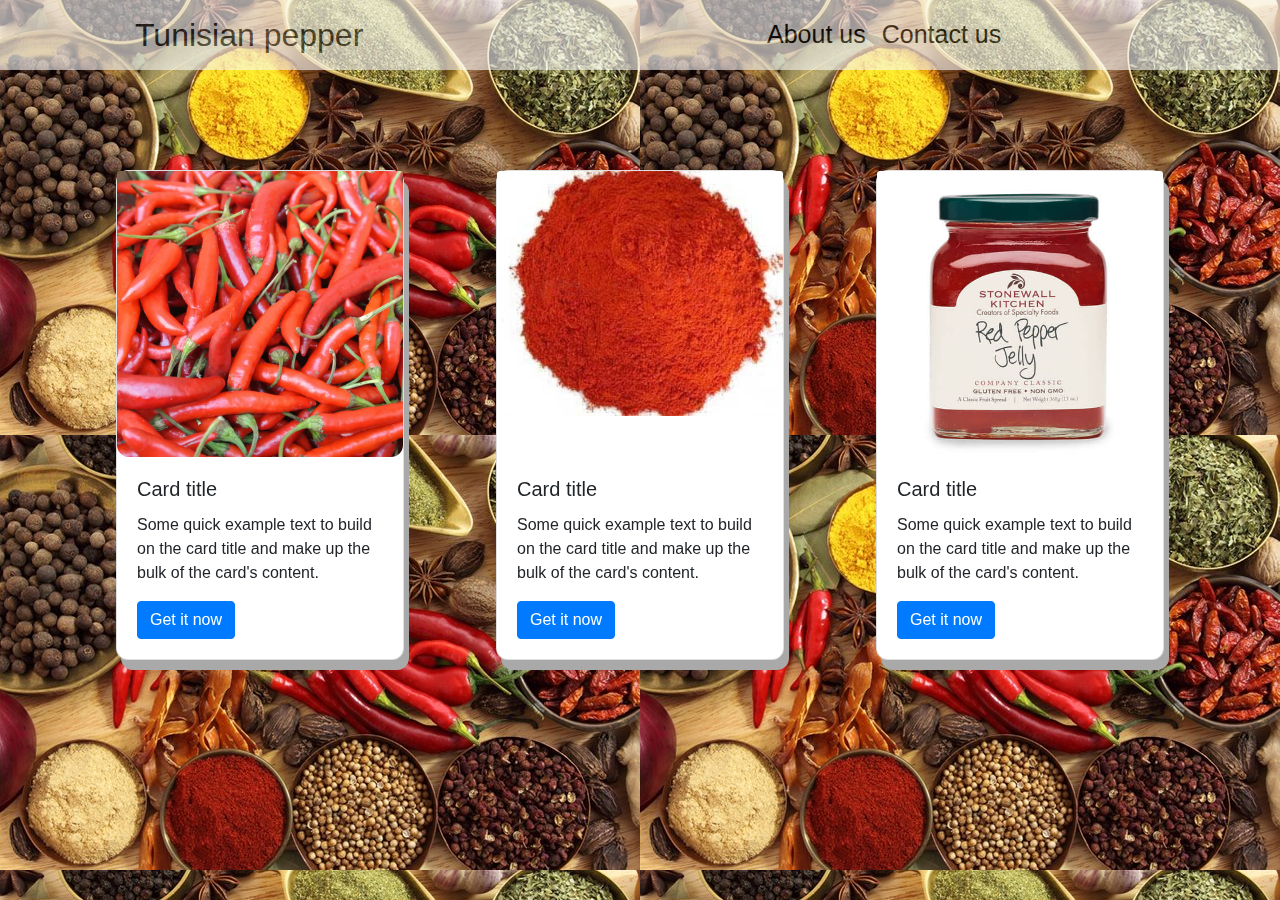
<file: index.html>
<!DOCTYPE html>
<html lang="en">

<head>
    <meta charset="UTF-8">
    <meta name="viewport" content="width=device-width, initial-scale=1.0">
    <meta http-equiv="X-UA-Compatible" content="ie=edge">
    <link rel="stylesheet" href="https://stackpath.bootstrapcdn.com/bootstrap/4.3.1/css/bootstrap.min.css"
        integrity="sha384-ggOyR0iXCbMQv3Xipma34MD+dH/1fQ784/j6cY/iJTQUOhcWr7x9JvoRxT2MZw1T" crossorigin="anonymous">
    <link rel="stylesheet" type="text/css" href="sales.css">
    <link href="https://unpkg.com/aos@2.3.1/dist/aos.css" rel="stylesheet">
    <title>Tunisian piements </title>
</head>

<body>

    <!--Nav bar-->
    <div class="container-fluid">
        <nav class="navbar row navbar-expand-lg navbar-light bg-light">
            <div class="col-lg-6">
                <a class="navbar-brand" href="#">Tunisian pepper</a>
                <button class="navbar-toggler" type="button" data-toggle="collapse"
                    data-target="#navbarSupportedContent" aria-controls="navbarSupportedContent" aria-expanded="false"
                    aria-label="Toggle navigation">
                    <span class="navbar-toggler-icon"></span>
                </button>
            </div>
            <div class="collapse navbar-collapse col-lg-4" id="navbarSupportedContent">
                <ul class="navbar-nav mr-auto">
                    <li class="nav-item active">
                        <a class="nav-link abt" href="#">About us <span class="sr-only">(current)</span></a>
                    </li>
                    <li class="nav-item">
                        <a class="nav-link abt" href="#">Contact us</a>
                    </li>


                </ul>

            </div>
        </nav>

    </div>

    <!--Main section-->

    <section class="container">
        <div id="main" class="row ">
            <div data-aos="fade-left" class="card" style="width: 18rem;">
                <img src="./images/piement1.jpg" class="card-img-top" alt="...">
                <div class="card-body">
                    <h5 class="card-title">Card title</h5>
                    <p class="card-text">Some quick example text to build on the card title and make up the bulk of the
                        card's content.</p>
                    <a href="#" class="btn btn-primary">Get it now</a>
                </div>
            </div>
            <div data-aos="fade-left" class="card" style="width: 18rem;">
                <img src="./images/piement2.jpg" class="card-img-top" alt="...">
                <div class="card-body crd2">
                    <h5 class="card-title">Card title</h5>
                    <p class="card-text">Some quick example text to build on the card title and make up the bulk of the
                        card's content.</p>
                    <a href="#" class="btn btn-primary">Get it now</a>
                </div>
            </div>
            <div data-aos="fade-left" class="card last-article" style="width: 18rem;">
                <img src="./images/piement3.jpg" class="card-img-top" alt="...">
                <div class="card-body">
                    <h5 class="card-title">Card title</h5>
                    <p class="card-text">Some quick example text to build on the card title and make up the bulk of the
                        card's content.</p>
                    <a href="#" class="btn btn-primary">Get it now</a>
                </div>
            </div>
        </div>
    </section>

    <!--scripts-->
    <script src="https://unpkg.com/aos@2.3.1/dist/aos.js"></script>
    <script>
        AOS.init({
  duration: 1200,
});
      </script>
    <script src="https://code.jquery.com/jquery-3.3.1.slim.min.js"
        integrity="sha384-q8i/X+965DzO0rT7abK41JStQIAqVgRVzpbzo5smXKp4YfRvH+8abtTE1Pi6jizo"
        crossorigin="anonymous"></script>
    <script src="https://cdnjs.cloudflare.com/ajax/libs/popper.js/1.14.7/umd/popper.min.js"
        integrity="sha384-UO2eT0CpHqdSJQ6hJty5KVphtPhzWj9WO1clHTMGa3JDZwrnQq4sF86dIHNDz0W1"
        crossorigin="anonymous"></script>
    <script src="https://stackpath.bootstrapcdn.com/bootstrap/4.3.1/js/bootstrap.min.js"
        integrity="sha384-JjSmVgyd0p3pXB1rRibZUAYoIIy6OrQ6VrjIEaFf/nJGzIxFDsf4x0xIM+B07jRM"
        crossorigin="anonymous"></script>
</body>

</html>
</file>
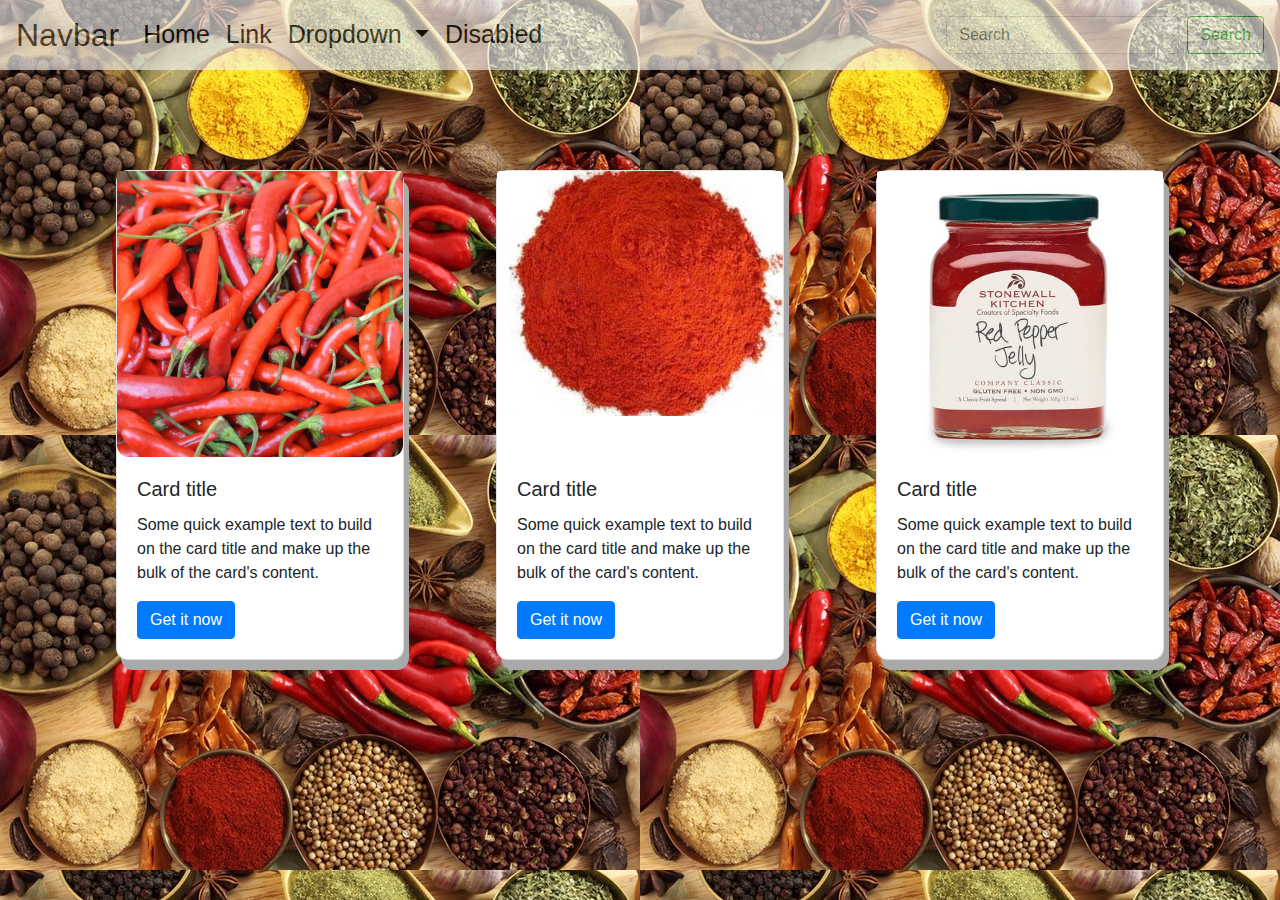
<file: sales.html>
<!DOCTYPE html>
<html lang="en">

<head>
    <meta charset="UTF-8">
    <meta name="viewport" content="width=device-width, initial-scale=1.0">
    <meta http-equiv="X-UA-Compatible" content="ie=edge">
    <link rel="stylesheet" href="https://stackpath.bootstrapcdn.com/bootstrap/4.3.1/css/bootstrap.min.css"
        integrity="sha384-ggOyR0iXCbMQv3Xipma34MD+dH/1fQ784/j6cY/iJTQUOhcWr7x9JvoRxT2MZw1T" crossorigin="anonymous">
    <link rel="stylesheet" type="text/css" href="sales.css">
    <title>Tunisian piements </title>
</head>

<body>

    <!--Nav bar-->

    <nav class="navbar navbar-expand-lg navbar-light bg-light">
        <a class="navbar-brand" href="#">Navbar</a>
        <button class="navbar-toggler" type="button" data-toggle="collapse" data-target="#navbarSupportedContent"
            aria-controls="navbarSupportedContent" aria-expanded="false" aria-label="Toggle navigation">
            <span class="navbar-toggler-icon"></span>
        </button>

        <div class="collapse navbar-collapse" id="navbarSupportedContent">
            <ul class="navbar-nav mr-auto">
                <li class="nav-item active">
                    <a class="nav-link" href="#">Home <span class="sr-only">(current)</span></a>
                </li>
                <li class="nav-item">
                    <a class="nav-link" href="#">Link</a>
                </li>
                <li class="nav-item dropdown">
                    <a class="nav-link dropdown-toggle" href="#" id="navbarDropdown" role="button"
                        data-toggle="dropdown" aria-haspopup="true" aria-expanded="false">
                        Dropdown
                    </a>
                    <div class="dropdown-menu" aria-labelledby="navbarDropdown">
                        <a class="dropdown-item" href="#">Action</a>
                        <a class="dropdown-item" href="#">Another action</a>
                        <div class="dropdown-divider"></div>
                        <a class="dropdown-item" href="#">Something else here</a>
                    </div>
                </li>
                <li class="nav-item">
                    <a class="nav-link disabled" href="#" tabindex="-1" aria-disabled="true">Disabled</a>
                </li>
            </ul>
            <form class="form-inline my-2 my-lg-0">
                <input class="form-control mr-sm-2" type="search" placeholder="Search" aria-label="Search">
                <button class="btn btn-outline-success my-2 my-sm-0" type="submit">Search</button>
            </form>
        </div>
    </nav>

    <!--Main section-->

    <section class="container">
        <div id="main" class="row ">
            <div class="card" style="width: 18rem;">
                <img src="./images/piement1.jpg" class="card-img-top" alt="...">
                <div class="card-body">
                    <h5 class="card-title">Card title</h5>
                    <p class="card-text">Some quick example text to build on the card title and make up the bulk of the
                        card's content.</p>
                    <a href="#" class="btn btn-primary">Get it now</a>
                </div>
            </div>
            <div class="card" style="width: 18rem;">
                <img src="./images/piement2.jpg" class="card-img-top" alt="...">
                <div class="card-body crd2">
                    <h5 class="card-title">Card title</h5>
                    <p class="card-text">Some quick example text to build on the card title and make up the bulk of the
                        card's content.</p>
                    <a href="#" class="btn btn-primary">Get it now</a>
                </div>
            </div>
            <div class="card last-article" style="width: 18rem;">
                <img src="./images/piement3.jpg" class="card-img-top" alt="...">
                <div class="card-body">
                    <h5 class="card-title">Card title</h5>
                    <p class="card-text">Some quick example text to build on the card title and make up the bulk of the
                        card's content.</p>
                    <a href="#" class="btn btn-primary">Get it now</a>
                </div>
            </div>
        </div>
    </section>


    <script src="https://code.jquery.com/jquery-3.3.1.slim.min.js"
        integrity="sha384-q8i/X+965DzO0rT7abK41JStQIAqVgRVzpbzo5smXKp4YfRvH+8abtTE1Pi6jizo"
        crossorigin="anonymous"></script>
    <script src="https://cdnjs.cloudflare.com/ajax/libs/popper.js/1.14.7/umd/popper.min.js"
        integrity="sha384-UO2eT0CpHqdSJQ6hJty5KVphtPhzWj9WO1clHTMGa3JDZwrnQq4sF86dIHNDz0W1"
        crossorigin="anonymous"></script>
    <script src="https://stackpath.bootstrapcdn.com/bootstrap/4.3.1/js/bootstrap.min.js"
        integrity="sha384-JjSmVgyd0p3pXB1rRibZUAYoIIy6OrQ6VrjIEaFf/nJGzIxFDsf4x0xIM+B07jRM"
        crossorigin="anonymous"></script>
</body>

</html>
</file>
<file: sales.css>
#main {
    display: flex;
    justify-content: space-around;
}

body{
    background-image: url('./images/bg.jpg')
}

section{
    margin: 100px;
}

.crd2{
    margin-top: 41px;
}

.card{
  border-radius: 12px;
  box-shadow: 5px 10px darkgray;
}

img{
  border-radius: 12px;
}

.navbar{
  opacity: 0.6;
}

.navbar-brand{
  font-size: 2em;
  padding: 0px;
}

.nav-link{
  font-size: 25px;
  color: black !important;
}

.nav-link:hover {
  color: rgb(255,20,100) !important
}
.navbar-expand-lg{
  display: flex;
  justify-content: center;
  align-items: center;
}


@media only screen and (max-width: 992px) {
   .last-article {
      margin-top: 30px;
    }
  }
  @media only screen and (max-width: 766px) {
    .card {
       margin-bottom: 30px;
     }
   }
</file>
